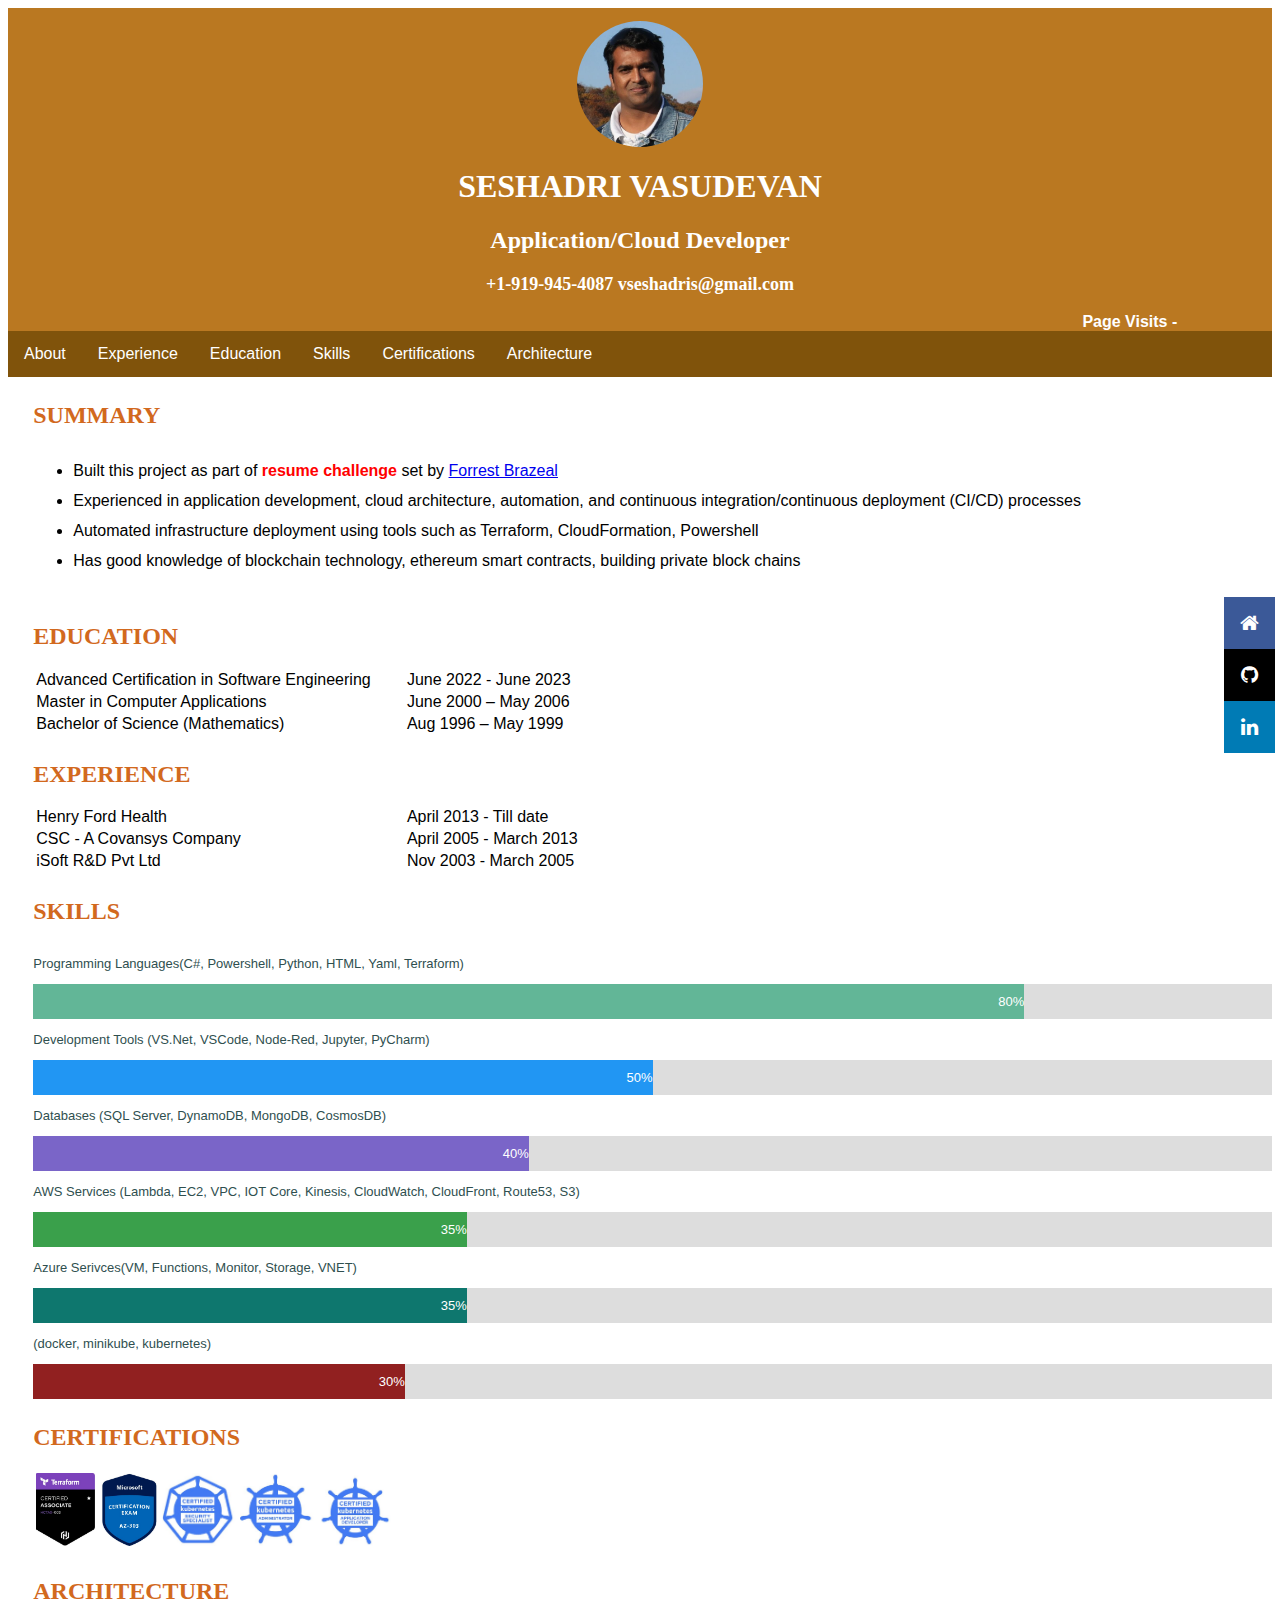
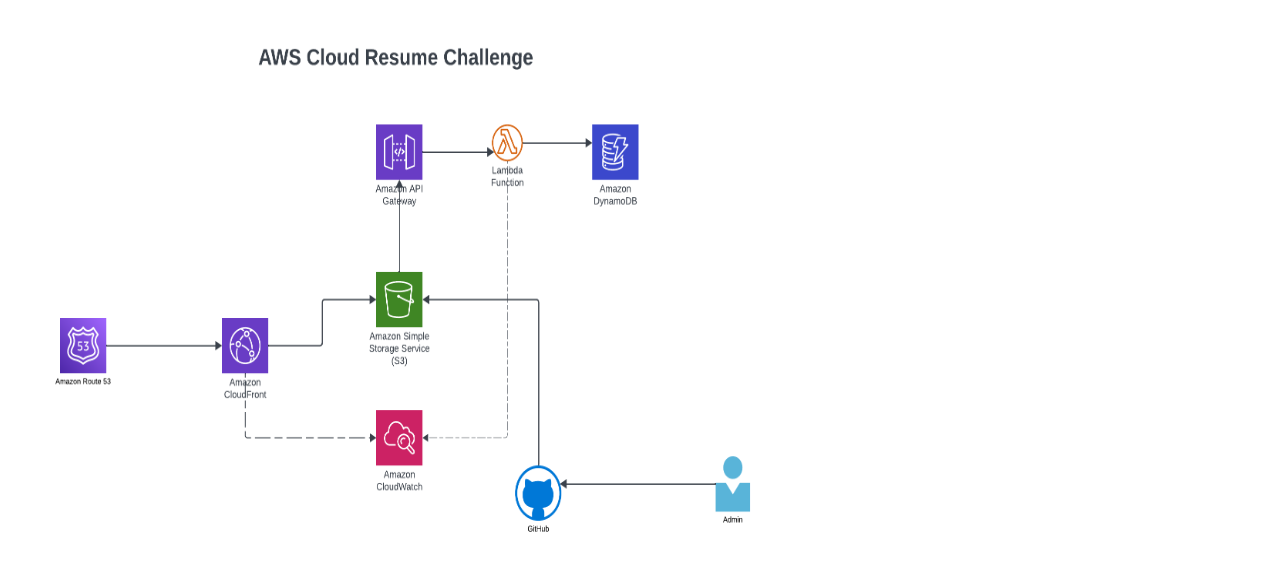
<file: index.html>
<html>
    <meta charset="utf-8">
    <meta name="viewport" content="width=device-width, initial-scale=1, shrink-to-fit=no">
    <meta name="description" content="">
    <meta name="author" content="">
    <head>
        <link href="css/main.css" rel="stylesheet">
        <link rel="stylesheet" href="https://cdnjs.cloudflare.com/ajax/libs/font-awesome/4.7.0/css/font-awesome.min.css">
        <!-- <link rel="stylesheet" href="https://www.w3schools.com/w3css/4/w3.css"> -->
    </head>

    <title>Seshadri Vasudevan - Resume</title>
    <!-- <body style="background-color: rgb(244, 240, 245)" onload="changetext()"> -->
    <body style="background-color:white" onload="invokeAPIGatewayFetch()" >
        
        <!-- Page Content -->
        <div class="top-banner">    
            <div>
                <img class="profilepic" src="img/profile.jpg" alt="">            
            </div>                                          
            <!-- <span class="text-style" style="text-align: center; margin-left: 45%;">SESHADRI VASUDEVAN</span> -->
            <h1>SESHADRI VASUDEVAN</h1>
            <div>  
                <h2>Application/Cloud Developer</h2>
                <h3>+1-919-945-4087 vseshadris@gmail.com</h3>
                <!-- <span class="text-style" >T</a></span> -->
                <div style="width:15%; margin-left: 85%; "><span class="text-style" ><b>Page Visits - </b> <a href="#" id="visitcount" style="color: rgb(17, 10, 17)"></a></span></div>
                
                <!-- <span class="changing-keywords" id="change" style="margin-left: 45%;">                        
                    <span class="changing-keyword shown" style="color: rgb(17, 5, 5)">Application Developer</span>
                    <span class="changing-keyword">Cloud Engineer</span>
                    <span class="changing-keyword">DevOps Engineer</span>                        
                </span> -->
            </div>
            <!-- <br><br> -->
            <div style="text-align: center;">
                <ul class="ul-navbar">
                    <li class="li-navbar"><a class="active" href="#about">About</a></li>
                    <li class="li-navbar"><a href="#experience">Experience</a></li>
                    <li class="li-navbar"><a href="#education">Education</a></li>
                    <li class="li-navbar"><a href="#skills">Skills</a></li>
                    <li class="li-navbar"><a href="#certificates">Certifications</a></li>       
                    <li class="li-navbar"><a href="#architecture">Architecture</a></li>       
                                                    
            </ul>
            </div>                
        </div>
          <!-- <br><br><br><br><br>           <br><br><br><br><br><br><br><br><br><br> -->
        <!-- <nav  class="floating-menu">
            <a href="#about">Summary</a>
            <a href="#experience">Experience</a>
            <a href="#education">Education</a>
            <a href="#skills">Skills</a>
            <a href="#certificates">Certifications</a>
          </nav> -->
          <div class="icon-bar">
            <!-- <a href="#about" class="facebook">A</a>  -->
            <a href="#" class="home"><i class="fa fa-home"></i></a> 
            <a href="https://github.com/seshadriv/aws-resumechallenge" target="_blank" class="github"><i class="fa fa-github"></i></a>
            <!-- <a href="#" class="contact"><i class="fa fa-address-card"></i></a>             -->
            <a href="https://www.linkedin.com/in/seshadri-vasudevan-72589029" target="_blank" class="linkedin"><i class="fa fa-linkedin"></i></a> 
          </div>          
        <section id="about" class="sectiontag">
            <div class="text-header about-div-header">
                <span>SUMMARY</span>                            
            </div>       
            <div>
                <p class="para-style">
                    <ul>
                        <!-- <li>Experienced in application development, cloud architecture, automation, and continuous integration/continuous deployment (CI/CD) processes</li> -->
                        <li  class="about-text">Built this project as part of <b style="color: red"> resume challenge</b> set by <a href="https://cloudresumechallenge.dev/docs/the-challenge/aws/" target="_blank">  Forrest Brazeal</a></li>
                        <li  class="about-text">Experienced in application development, cloud architecture, automation, and continuous integration/continuous deployment (CI/CD) processes</li>
                        <!-- <li  class="about-text">Have proven track record of implementing efficient solutions resulting in productivity and cost efficiency</li> -->
                        <li  class="about-text">Automated infrastructure deployment using tools such as Terraform, CloudFormation, Powershell</li>
                        <!-- <li class="about-text">Skilled in developing automation scripts, and collaborating with cross-functional teams to troubleshoot and resolve issues</li> -->
                        <!-- <li class="about-text">Provided Infrastructure support for Epic EMR product within the health system</li> -->
                        <li class="about-text">Has good knowledge of blockchain technology, ethereum smart contracts, building private block chains</li>
                        
                    </ul>
                </p> 
            </div>
        </section> 
        <section  id="education" class="sectiontag">
            <div class="education-div-header text-header" >
                <span>EDUCATION</span>
            </div>
            <div>                        
                <table class="table-width">
                    <tr>
                        <td>
                            <span class="text-style">Advanced Certification in Software Engineering</span>
                        </td>
                        <td>
                            <span class="text-style"> June 2022 - June 2023</span>
                        </td>
                    </tr>
                    <tr>
                        <td>
                            <span class="text-style">Master in Computer Applications </span>
                        </td>
                        <td>
                            <span class="text-style">June 2000 – May 2006</span>
                        </td>
                    </tr>
                    <tr>
                        <td>
                            <span class="text-style">Bachelor of Science (Mathematics)</span>
                        </td>
                        <td>
                            <span class="text-style"> Aug 1996 – May 1999</span>
                        </td>
                    </tr>
                </table>
            </div>
        </section> 
        <!-- <section id="certificates" class="sectiontag">
            <div  class="cerification-div-header text-header" >
                <span>CERTIFICATIONS</span>
            </div>
            <div>                        
                <table class="table-width" >
                    <tr>
                        <td style="width: 30%">
                            <img src="img/iac.JPG" style="width: 8%;height:8%"/>
                            <img src="img/az303.JPG" style="width: 8%;height:8%"/>
                            <img src="img/cks.JPG" style="width: 10%;height:10%"/>
                            <img src="img/cka.JPG" style="width: 10%;height:10%"/>
                            <img src="img/ckad.JPG" style="width: 10%;height:10%"/>
                        </td>                            
                </table>
            </div>
        </section>  -->
        <section id="experience" class="sectiontag">
            <div class="text-header experience-div-header">
                <span>EXPERIENCE</span>
            </div>
            <div>
                <table class="table-width">
                    <tr>
                        <td>
                            <span class="text-style">Henry Ford Health</span>
                        </td>
                        <td>
                            <span class="text-style"> April 2013 - Till date</span>
                        </td>
                    </tr>
                    <tr>
                        <td>
                            <span class="text-style">CSC - A Covansys Company</span>
                        </td>
                        <td>
                            <span class="text-style"> April 2005 - March 2013</span>
                        </td>
                    </tr>

                    <tr>
                        <td>
                            <span class="text-style">iSoft R&D Pvt Ltd</span>
                        </td>
                        <td>
                            <span class="text-style"> Nov 2003 - March 2005</span>
                        </td>
                    </tr>
                </table>
            </div>            
        </section>            
        <section id="skills" class="sectiontag">
            <div  class="text-header skills-div-header"  >
                <span>SKILLS</span>
            </div>
            <p class="para-style">Programming Languages(C#, Powershell, Python, HTML, Yaml, Terraform) </p>
            <div class="container">
                <div class="skills proglang para-style">80%</div>
            </div>
            <p class="para-style">Development Tools (VS.Net, VSCode, Node-Red, Jupyter, PyCharm)</p>
            <div class="container">
            <div class=" para-style skills devtools">50%</div>
            </div>
            <p class="para-style">Databases (SQL Server, DynamoDB, MongoDB, CosmosDB)</p>
            <div class="container">
                <div class="para-style skills databases">40%</div>
            </div>

            <p class="para-style">AWS Services (Lambda, EC2, VPC, IOT Core, Kinesis, CloudWatch, CloudFront, Route53, S3)</p>
            <div class="container">
                <div class="para-style skills aws">35%</div>
            </div>
            <p class="para-style">Azure Serivces(VM, Functions, Monitor, Storage, VNET)</p>
            <div class="container">
            <div class="para-style skills azure">35%</div>
            </div>
            <p class="para-style"><Containers><Orchestrations></Orchestrations> (docker, minikube, kubernetes) </p>
            <div class="container">
                <div class="skills containers  para-style">30%</div>
            </div>
            <!-- <p class="para-style">Docker</p>
            <div class="container">
                <div class="para-style skills docker">30%</div>
            </div> -->
        </section>   
            
        <section class="sectiontag" id="certificates">
            <div  class="text-header cerification-div-header">
                <span class="text-header">CERTIFICATIONS</span>
            </div>
            <div>                        
                <table class="table-width" >
                    <tr>
                        <td style="width: 30%">
                            <img src="img/iac.JPG" style="width: 8%;height:8%" alt="Terraform Associate"/>
                            <img src="img/az303.JPG" style="width: 8%;height:8%" alt="Azure 303"/>
                        <!-- </td>
                        <td style="width: 30%"> -->
                            <!-- <span class="text-style">HashiCorp Certified: Terraform Associate</span> -->
                            <img src="img/cks.JPG" style="width: 10%;height:10%" alt="Certified Kubernetes Security Specialist"/>
                            <img src="img/cka.JPG" style="width: 10%;height:10%" alt="Certified Kubernetes Administrator"/>
                            <img src="img/ckad.JPG" style="width: 10%;height:10%" alt="Certified Kubernetes Application Developer"/>
                        </td>                            
                </table>
            </div>
        </section>
        <section id="architecture" class="sectiontag">
            <div  class="text-header arch-div-header">
                <span class="text-header">ARCHITECTURE</span>
            </div>
            <div>
                <img src="img/CloudArchitecture.png" alt="Cloud Architecture for Resume Challenge" style="width: 60%;height:60%"/>
            </div>
        </section>
    </body>
    <script>
        // function w3_open() {
        //   document.getElementById("mySidebar").style.display = "block";
        // }
        
        // function w3_close() {
        //   document.getElementById("mySidebar").style.display = "none";
        // }

        
        const changingKeywords = document.querySelectorAll('span.changing-keyword');
        const keywordsToggle = setKeywordsToggle(changingKeywords);

        function setKeywordsToggle (keywords) {
            let index = 0;
        return setInterval(() => {
            keywords[index].classList.remove('shown');
            if (++index >= keywords.length) 
                index = 0;
            keywords[index].classList.add('shown');
        }, 2000);
        }
        function invokeAPIGatewayFetch(){
          var url = 'https://g0deznhkwh.execute-api.us-east-1.amazonaws.com/Staging'; // Replace with your actual API gateway URL and endpoint

          fetch(url)
            .then(response => {
              if (!response.ok) {
                throw new Error('Network response was not ok');
              }
              return response.json();
            })
            .then(data => {
              const jsonData = JSON.parse(data.body);
              // var cnt=data.body;
              // alert(jsonData.visit_count);
              document.getElementById("visitcount").innerHTML=jsonData.visit_count;
              // console.log(data);
            })
            .catch(error => {
              console.error('Fetch error:', error);
            });
        }
        </script>
</html>
</file>
<file: css/main.css>
.profilepic{
    border-radius: 100% !important;
    width: 10%;
    margin-left: 45%;
    margin-top: 1%;
    /* margin-bottom: 1%; */
}
h1{
    font-size: xx-large;
    font-family: Cambria, Cochin, Georgia, Times, 'Times New Roman', serif;
    color: white;
    text-align: center;
}

h2{
    font-size: x-large;
    font-family: Cambria, Cochin, Georgia, Times, 'Times New Roman', serif;
    color: white;
    text-align: center;
}
h3{
    font-size: large;
    font-family: Cambria, Cochin, Georgia, Times, 'Times New Roman', serif;
    color: white;
    text-align: center;
}
/* .bannerdiv{
    border:3%;background-color:  #80530b;;width: 100%;height: 25%;
} */

.navbar {
    overflow: hidden;
    background-color: #333;
    /* position: fixed; */
    top: 0%;
    width: 100%;
    /* z-index: 1; */
  }

/* .w3-bar-item{padding:8px 16px;float:left;width:auto;border:none;display:block;outline:0;
    font-family:Georgia, 'Times New Roman', Times, serif 'Courier New', Courier, monospace;color: rgb(107, 19, 41);} */
/* .w3-button{white-space:normal} */
.top-banner,.top-banner-hover:hover{color:#fff!important;background-color:#ba7821!important}
/* .w3-sidebar{height:100%;width:200px;background-color:rgb(244, 240, 245);position:fixed!important;z-index:1;overflow:auto} */
/* .w3-bar-block .w3-bar-item{width:50%;display:block;padding:8px 16px;text-align:left;border:none;white-space:normal;float:none;outline:0} */
.ul-navbar {    
    list-style-type: none;
    margin: 0;
    padding: 0;
    overflow: hidden;
    background-color: #80530b;
    font-family: 'Saira Extra Condensed',Verdana, Geneva, Tahoma, sans-serif;
  }
  
  .li-navbar {
    float: left;    
  }
  
  .li-navbar a {
    display: block;
    color: white;
    text-align: center;
    padding: 14px 16px;
    text-decoration: none;
    
  }
  
  .li-navbar a:hover {
    background-color:  #80530b
  }
  .navbar a {
    float: left;
    display: block;
    color: #f2f2f2;
    text-align: center;
    padding: 14px 16px;
    text-decoration: none;
    font-size: 17px;
    /* z-index: 100; */
  }
  
  .navbar a:hover {
    background: #ddd;
    color: black;
    z-index: 100;
  }
  
  .para-style{
    font-family: 'Saira Extra Condensed',Verdana, Geneva, Tahoma, sans-serif;
    font-size:small;
    color: darkslategrey;
    text-align: justify;    
  }
  .text-style{
    font-family: 'Trebuchet MS', 'Lucida Sans Unicode', 'Lucida Grande', 'Lucida Sans', Arial, sans-serif;
    font-size: medium;
  }
  .text-header{
    font-family:Georgia,Cambria, Cochin,  Times, 'Times New Roman', serif;
    font-size: x-large;
    color:chocolate;
    font-weight:bolder;
  }
  .changing-keyword {
    font-weight: bold;
    opacity: 0;
    transition: opacity 1s, visibility 1s;
    visibility: collapse;
    position: absolute;
    padding-left: .2rem;
  }
  /* skills bar */
.container {
    width: 100%;
    background-color: #ddd;
    }
.skills {
text-align: right;
padding-top: 10px;
padding-bottom: 10px;
color: white;
}
.proglang {width: 80%; background-color: #62b697;}
.databases {width: 40%; background-color: #7a65c8;}
.devtools {width: 50%; background-color: #2196F3;}
.aws {width: 35%; background-color: #3aa04b;}
.azure {width: 35%; background-color: #0e776e;}
.containers{width: 30%; background-color: #912020;}

/* .docker {width: 30%; background-color: #f44336;} */

.sectiontag{
    padding-top: 2%;
    /* padding-bottom: 1%; */
    margin-left: 2%;
}
.about-div-header{
    /* padding-top: 1%;  */
    height:5%; 
    /* z-index:1 */
  }

.education-div-header{
    /* padding-top: 20%;  */
    /* padding-bottom: 5%; */
    height:5%;
    
  }
.experience-div-header{
    /* padding-top: 20%;  */
    /* padding-bottom: 5%; */
    height:5%;
    
  }
.cerification-div-header{
    /* padding-top: 20%;  */
    /* padding-bottom: 5%; */
    height:5%;
    
  }

.skills-div-header{
    /* padding-top: 20%;  */
    /* padding-bottom: 5%; */
    height:5%;
    
  }

  .arch-div-header{
    /* padding-top: 20%;  */
    /* padding-bottom: 5%; */
    height:5%;
    
  }
.about-text{
    font-family:'Trebuchet MS', 'Lucida Sans Unicode', 'Lucida Grande', 'Lucida Sans', Arial, sans-serif;
    font-size: medium;
    font-variant-caps: normal;
    padding-bottom: 1%;
  }

  .floating-menu {
    font-family: sans-serif;
    background: yellowgreen;
    padding: 5px;    
    width: 130px;
    z-index: 100;
    position: fixed;
  }

  .floating-menu a, 
  .floating-menu h3 {
    font-size: 0.9em;
    display: block;
    margin: 0 0.5em;
    color: white;
  }

  /* vertical floating menu */

  .vertical-menu {
    width: 200px;
    height: 150px;
    overflow-y: auto;
  }

  .icon-bar {
    position: fixed;
    top: 75%;
    margin-left: 95%;
    -webkit-transform: translateY(-50%);
    -ms-transform: translateY(-50%);
    transform: translateY(-50%);
  }
  
  .icon-bar a {
    display: block;
    text-align: center;
    padding: 16px;
    transition: all 0.3s ease;
    color: white;
    font-size: 20px;
  }
  
  .icon-bar a:hover {
    background-color: #000;
  }
  
  .home {
    background: #3B5998;
    color: white;
  }
  
  .contact {
    background: #b3232f;
    color: white;
  }
  
  .github {
    background: black;
    color: white;
  }
  
  .linkedin {
    background: #007bb5;
    color: white;
  }
  /* 
  .youtube {
    background: #bb0000;
    color: white;
  } */
  td{
    width: 30%;
    /* border-style: double; */
  }
  table{
    width: 60%;
    /* border: 2px;
    border-style: double; */
  }
</file>
